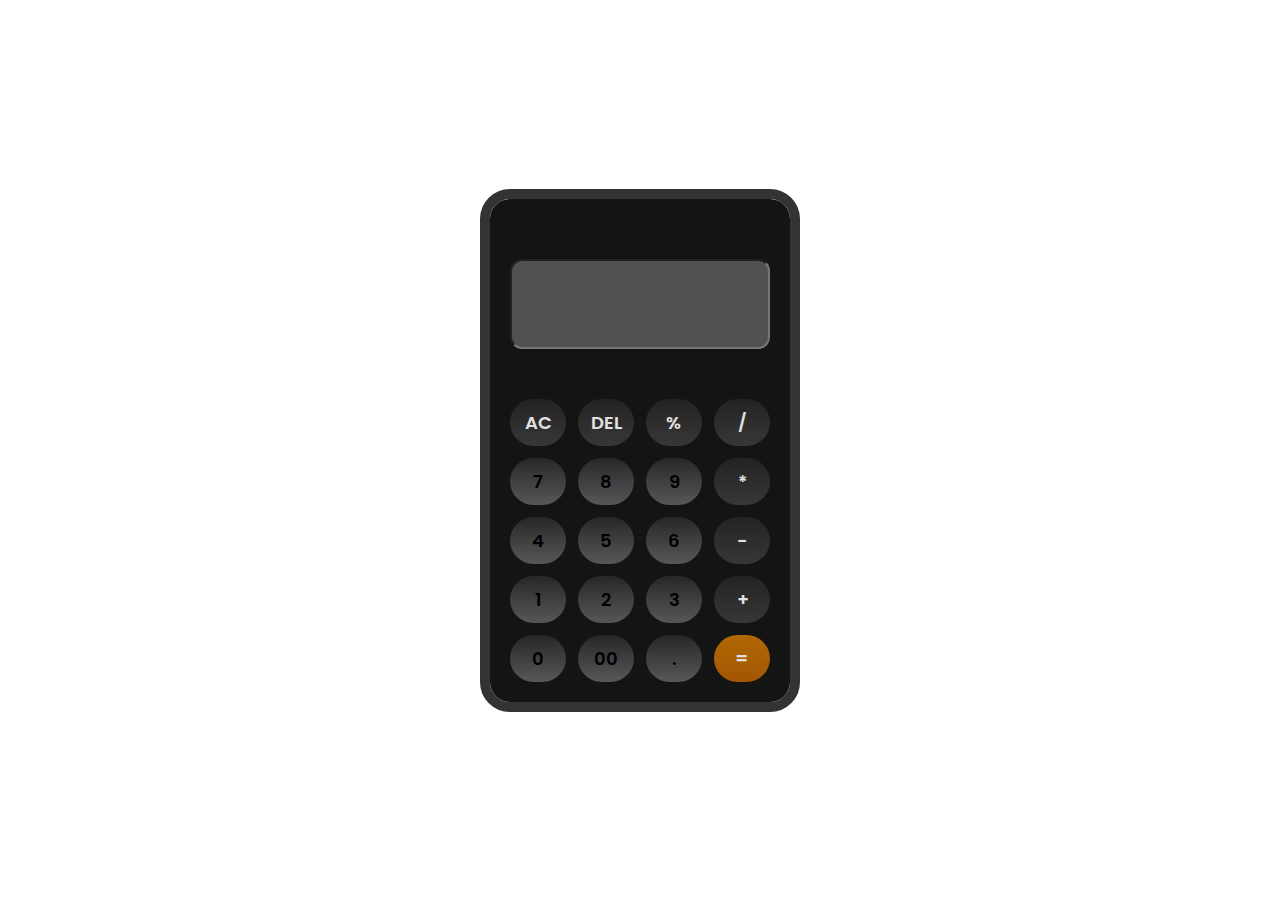
<file: my works/calculator/index.html>
<!DOCTYPE html>
<html lang="en">
<head>
    <meta charset="UTF-8">
    <meta http-equiv="X-UA-Compatible" content="IE=edge">
    <meta name="viewport" content="width=device-width, initial-scale=1.0">
    <link rel="stylesheet" href="style.css">
    <title>Calculator </title>
</head>
<body>
    <div class="container">
        <input type="text" class="display">
        <div class="button">
            <button class="operator opo" data-value="AC">AC</button>
            <button class="operator opo" data-value="DEL">DEL</button>
            <button class="operator opo" data-value="%">%</button>
            <button class="operator opo" data-value="/">/</button>
            <button data-value="7">7</button>
            <button data-value="8">8</button>
            <button data-value="9">9</button>
            <button class="operator opo" data-value="*">*</button>
            <button data-value="4">4</button>
            <button data-value="5">5</button>
            <button data-value="6">6</button>
            <button class="operator opo" data-value="-">-</button>
            <button data-value="1">1</button>
            <button data-value="2">2</button>
            <button data-value="3">3</button>
            <button class="operator opo" data-value="+">+</button>
            <button data-value="0">0</button>
            <button data-value="00">00</button>
            <button data-value=".">.</button>
            <button class="operator eq" data-value="=">=</button>
        </div>
    </div>

    <script src="script.js"></script>
</body>
</html>
</file>
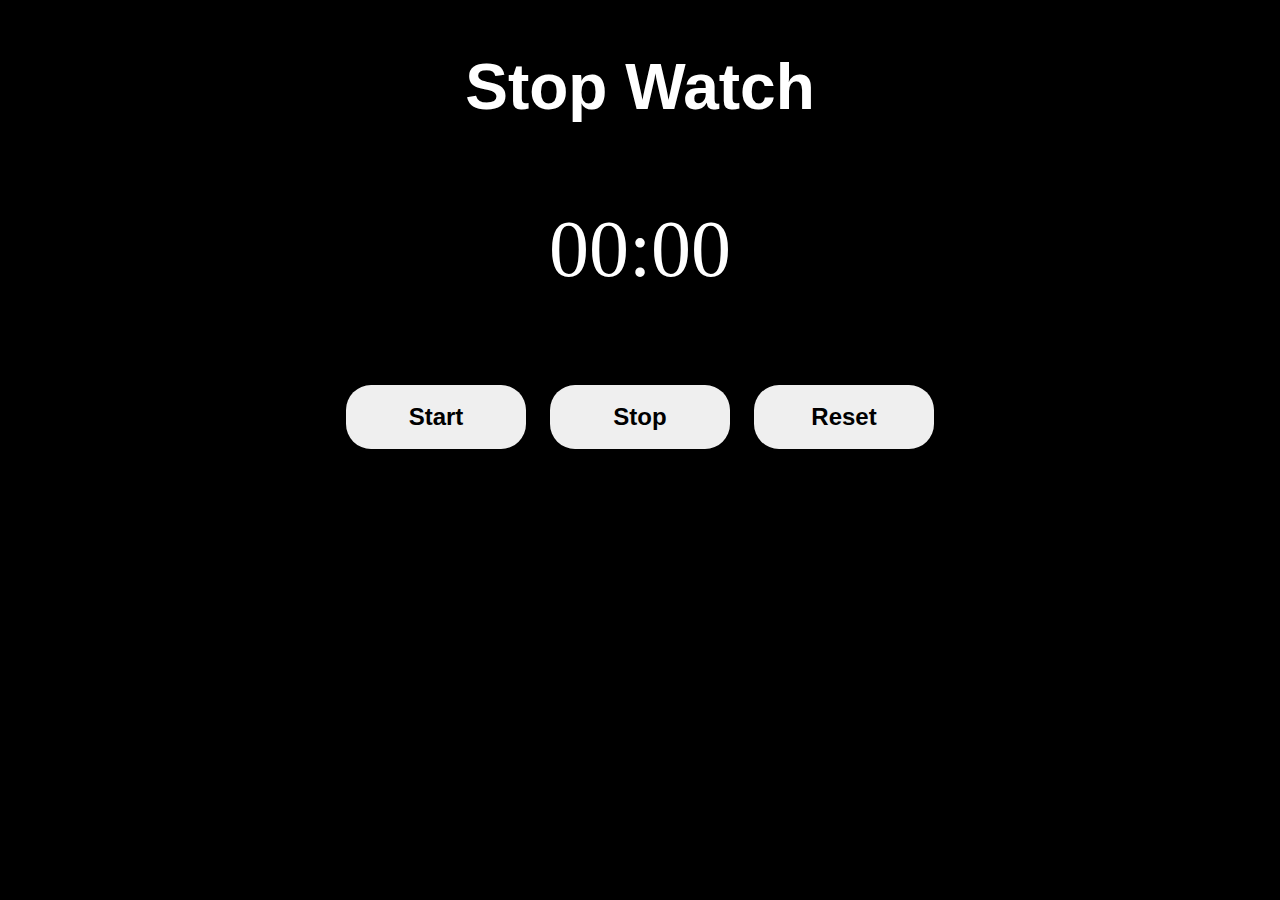
<file: my works/stop watch/index.html>
<!DOCTYPE html>
<html lang="en">
<head>
    <meta charset="UTF-8">
    <meta http-equiv="X-UA-Compatible" content="IE=edge">
    <meta name="viewport" content="width=device-width, initial-scale=1.0">
    <title>Stop Watch</title>
    <script src="script.js"></script>
    <link rel="stylesheet" href="style.css">
</head>
<body>
    <div class="container">
        <h1>Stop Watch</h1>
        <p id="time"><span id="second">00</span>:<span id="tens">00</span></p>
        <button id="btn-start">Start</button>
        <button id="btn-stop">Stop</button>
        <button id="btn-reset">Reset</button>
    </div>
</body> 
</html>
</file>
<file: my works/calculator/style.css>
@import url('https://fonts.googleapis.com/css2?family=Poppins:wght@300;400&display=swap');

*{
    margin: 0;
    padding: 0;
    box-sizing: border-box;
    font-family: 'Poppins', sans-serif;
}

body{
    height: 100vh;
    display: flex;
    align-items: center;
    justify-content: center;
    background: #fff;
}
.container{
    position: relative;
    max-width: 300px;
    width: 100%;
    border-radius: 20px;
    padding: 10px 20px 20px;
    background: #080707f2;
    box-shadow: 0 5px 10px rgba(0,0,0,0.05);
    outline: #333 10px solid;
}
.display{
    height: 90px;
    width: 100%;
    outline: none;
    border: solid 0.3;
    text-align: right;
    margin: 50px 0;
    font-size: 40px;
    color: #000;
    pointer-events: none;
}
input{
    background: #a19c9c70;
    border-radius: 12px;
}
.button{
    display: grid;
    grid-gap: 12px;
    grid-template-columns: repeat(4, 1fr);
}
.button button{
    padding: 10px;
    border-radius: 45px;
    border: none;
    font-size: 18px;
    font-weight: 600;
    cursor: pointer;
    background: linear-gradient(#272728 , #575658);
}
.button button:hover{
    transition: .5s;
    background: linear-gradient(#575658 , #272728 ); 
}
.button button:active{
    transform: scale(0.99);
}
.operator{
    color: #e1e1e1;
}
button.opo{
    background: linear-gradient(rgb(36, 34, 34) ,rgb(56, 55, 55));
}
button.opo:hover{
    background: linear-gradient(rgb(56,55,55) ,rgb(36,34,34))
}
button.eq{
    background: linear-gradient(#b06803, #a35603);
}
button.eq:hover{
    background:linear-gradient(#a35603, #b06803); 
}
</file>
<file: my works/stop watch/style.css>
body{
    margin: 0%;
    padding: 0%;
    background: black;
    overflow: hidden;
}
.container{
    margin: 50px auto;
    text-align: center;
}
h1{
    font-size: 4em;
    font-family: Arial, Helvetica, sans-serif;
    color: #ffff;
}
#time{
    font-size: 5em;
    color: #ffff;
}
button{
    border: none;
    padding: 18px 10px;
    font-size: 1.5em;
    width: 180px;
    margin: 10px;
    border-radius: 25px;
    color: black;
    font-weight: bold;
    transition: transform 0.5s;

}
button:hover{
    cursor: pointer;
    color: grey;
    transition: translateY(-5px);
    transform: scale(1.04);
    border: none;
}
</file>
